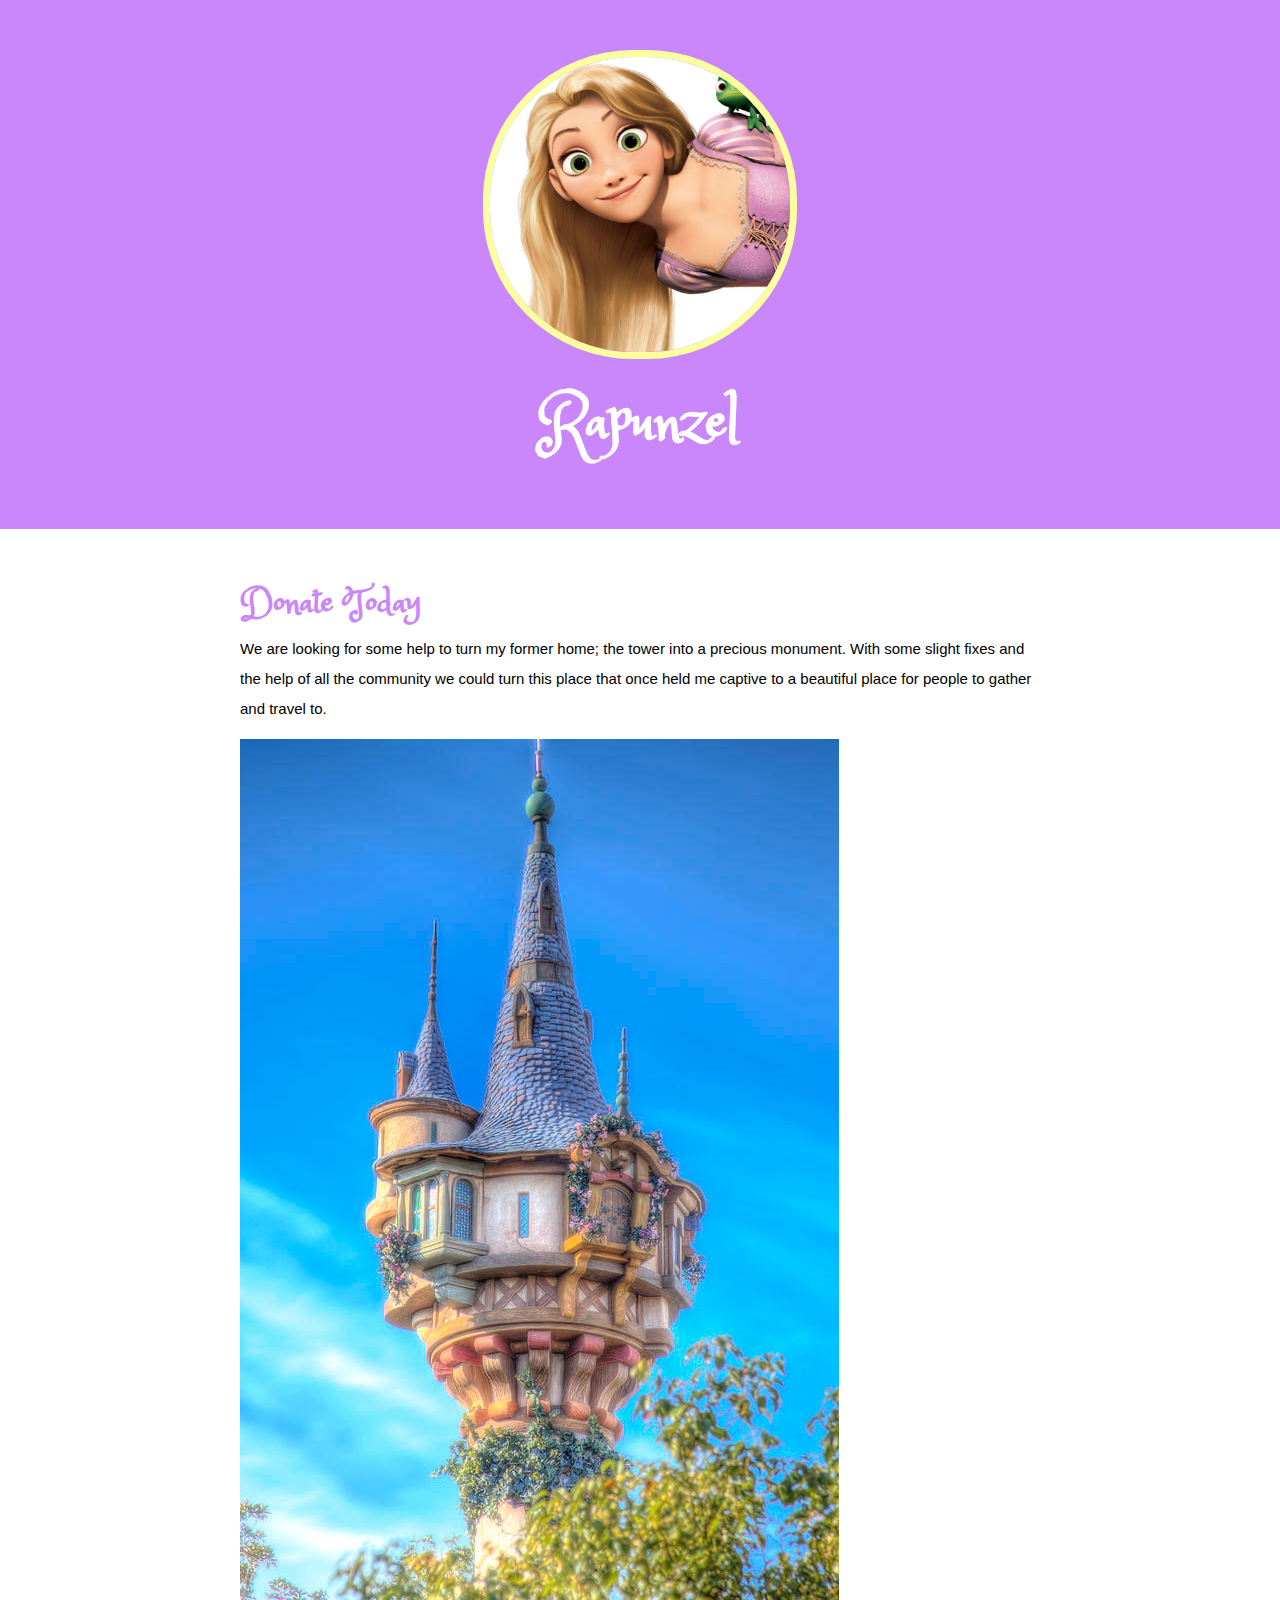
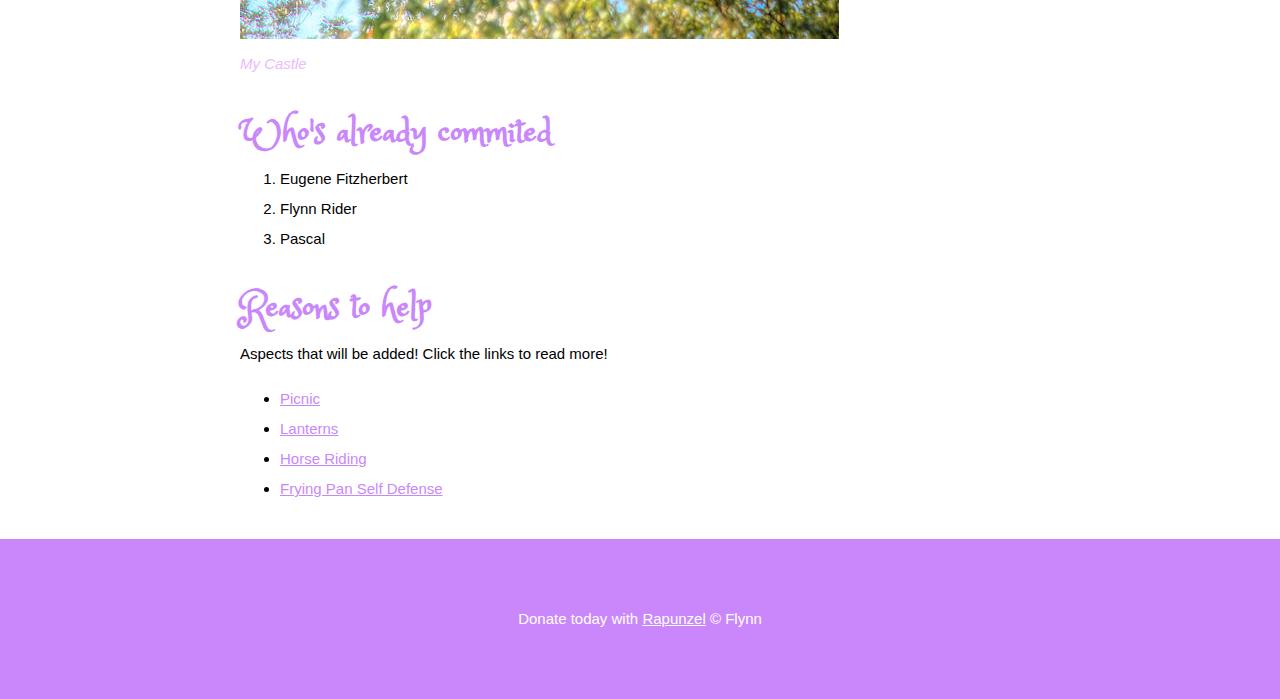
<file: index.html>
<!DOCTYPE html>
<html>
<head>
	<title>Rapunzel</title>
	<link rel="icon" href="img/Rap-Avi.jpeg">
	<link href="https://fonts.googleapis.com/css2?family=Princess+Sofia&display=swap" rel="stylesheet">
	<link rel="stylesheet" type="text/css" href="css/hero.css">

</head>
<body>
	<!-- header element -->
	<header>
		<img src="img/Rap-Avi.jpeg"> <h1>Rapunzel</h1>
	</header>

	<!-- main element -->
	<main>
		<h2>Donate Today</h2>
		<p>We are looking for some help to turn my former home; the tower into a precious monument. With some slight fixes and the help of all the community we could turn this place that once held me captive to a beautiful place for people to gather and travel to. </p>
		<img src="img/castle.jpeg">
	
	<p class="caption">My Castle</p>
	<!-- Who donated -->
	<h2>Who's already commited</h2>
	<ol>
		<li> Eugene  Fitzherbert </li>
		<li> Flynn Rider </li>
		<li> Pascal </li>
	</ol>
	<!-- Activities -->
	<h2> Reasons to help </h2>
	<p>Aspects that will be added! Click the links to read more! </p>
	<ul>
		<li><a href="https://en.wikipedia.org/wiki/Picnic">Picnic</li>
		<li><a href="https://www.etsy.com/market/rapunzel_lantern">Lanterns</a></li>
		<li><a href="https://en.wikipedia.org/wiki/Equestrianism">Horse Riding</a></li>
		<li><a href="https://www.mixedmartialarts.com/vault/self-defense/improvised-weapons-101-the-frying-pan">Frying Pan Self Defense</a></li>
	</ul>

	</main>
	<!-- Footer -->

	<footer>
		<p>Donate today with <a href="https://en.wikipedia.org/wiki/Rapunzel">Rapunzel</a>  &copy; Flynn </p>
	</footer>
</body>
</html>
</file>
<file: css/hero.css>
body{
	margin: 0px;
	font-family: Arial;
	font-size: 15px;
	line-height: 30px;

}
header{
	background-color: #CA87FB;
	text-align: center;
	padding-top: 50px;
	padding-bottom: 50px;
}

h1, h2{
	font-family: 'Princess Sofia', cursive;
}

header h1 {
	color: white;
	text-align: center;
	font-size: 60px;
}
header img{
	border-radius: 150px;
    width: 300px;
    border: 7px solid #FCFF9E
}

main{
	max-width: 800px;
	margin: 0 auto;
	padding: 20px;
}

main img{
	max-width: 100%
}

h2{
	font-size: 35px;
	color: #CA87FB;
	margin:40px 0 10px;
}
a{
	color:#CA87FB; 
}
a:hover{
	color: #63008A;
	background-color: #FCFF9E;

}

footer{
	background-color: #CA87FB;
	text-align: center;
	color: white;
	padding: 50px;

footer p{
	margin: 0;
}

}
footer a{
	color: white;
}
footer a:hover{
	opacity: .5;
	background-color: transparent;
}
p.caption{
	color: #EDB9FF;
	font-style: italic;
	margin-top: 0;
}
</file>
